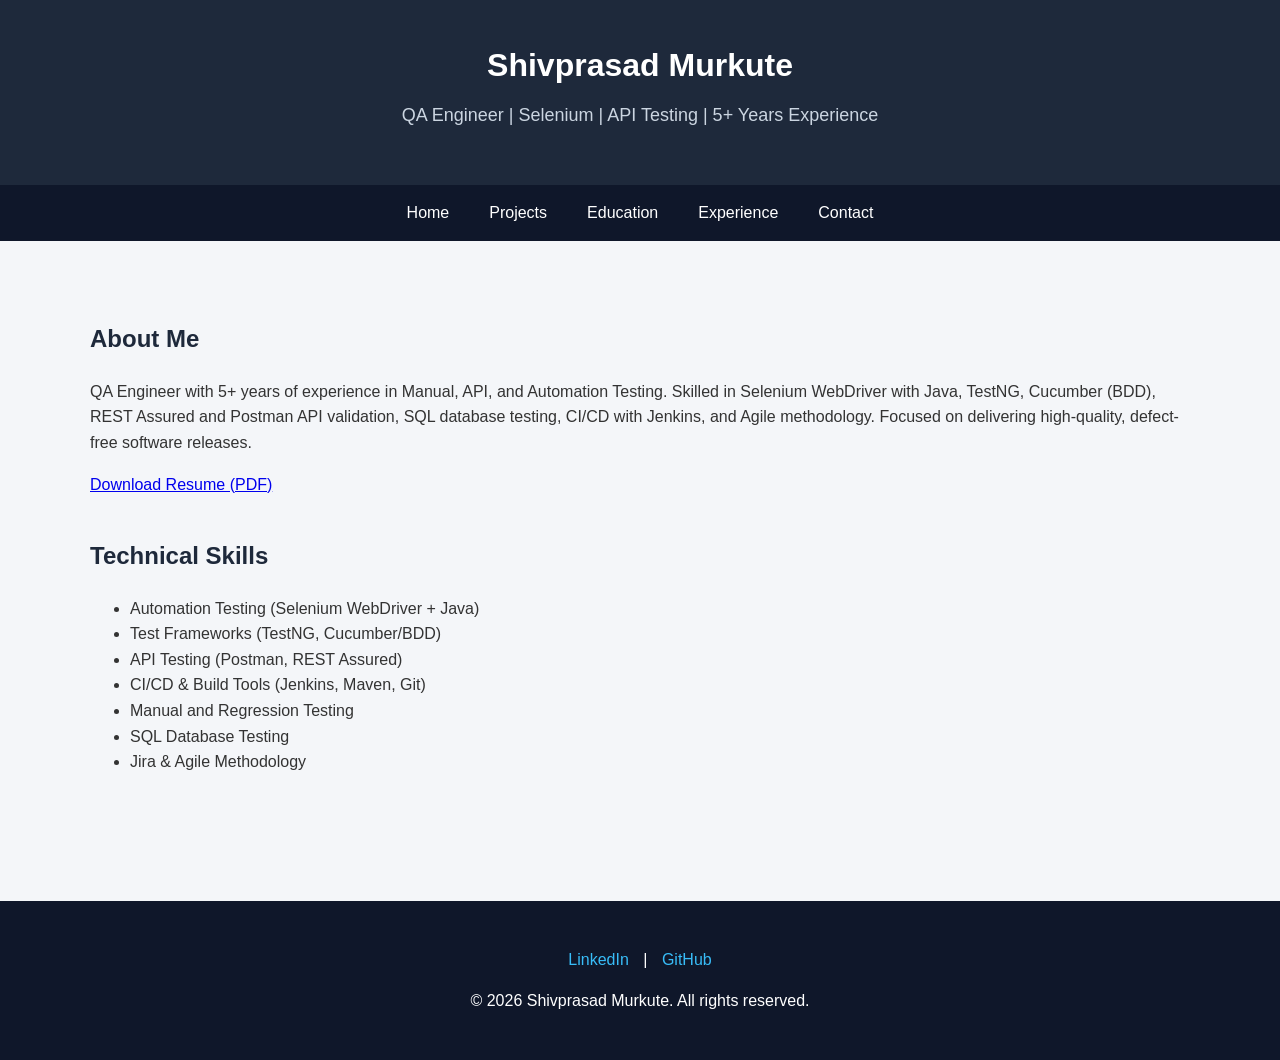
<file: index.html>
<!DOCTYPE html>
<html lang="en">
<head>
    <meta charset="UTF-8">
    <meta name="viewport" content="width=device-width, initial-scale=1.0">
    <meta name="description" content="Shivprasad Murkute - QA Engineer with 5+ years of experience in Selenium (Java), API testing, BDD, and CI/CD. View projects, experience, and contact details.">
    <title>Shivprasad Murkute | QA Engineer</title>
    <link rel="stylesheet" href="styles.css">
</head>

<body>

<header>
    <h1>Shivprasad Murkute</h1>
    <h2>QA Engineer | Selenium | API Testing | 5+ Years Experience</h2>
</header>

<nav>
    <a href="index.html">Home</a>
    <a href="projects.html">Projects</a>
    <a href="education.html">Education</a>
    <a href="experience.html">Experience</a>
    <a href="contactus.html">Contact</a>
</nav>

<div class="container">

    <section id="about">
        <h2>About Me</h2>
        <p>
            QA Engineer with 5+ years of experience in Manual, API, and Automation Testing.
            Skilled in Selenium WebDriver with Java, TestNG, Cucumber (BDD), REST Assured and Postman
            API validation, SQL database testing, CI/CD with Jenkins, and Agile methodology.
            Focused on delivering high-quality, defect-free software releases.
        </p>
        <p>
            <a href="resume.pdf" download>Download Resume (PDF)</a>
        </p>
    </section>

    <section id="skills">
        <h2>Technical Skills</h2>
        <ul>
            <li>Automation Testing (Selenium WebDriver + Java)</li>
            <li>Test Frameworks (TestNG, Cucumber/BDD)</li>
            <li>API Testing (Postman, REST Assured)</li>
            <li>CI/CD &amp; Build Tools (Jenkins, Maven, Git)</li>
            <li>Manual and Regression Testing</li>
            <li>SQL Database Testing</li>
            <li>Jira &amp; Agile Methodology</li>
        </ul>
    </section>

</div>

<footer>
    <p>
        <a href="https://www.linkedin.com/in/shivmurkute" target="_blank" rel="noopener">LinkedIn</a> |
        <a href="https://github.com/shivmurkute3234" target="_blank" rel="noopener">GitHub</a>
    </p>
    <p>&copy; 2026 Shivprasad Murkute. All rights reserved.</p>
</footer>

</body>
</html>
</file>
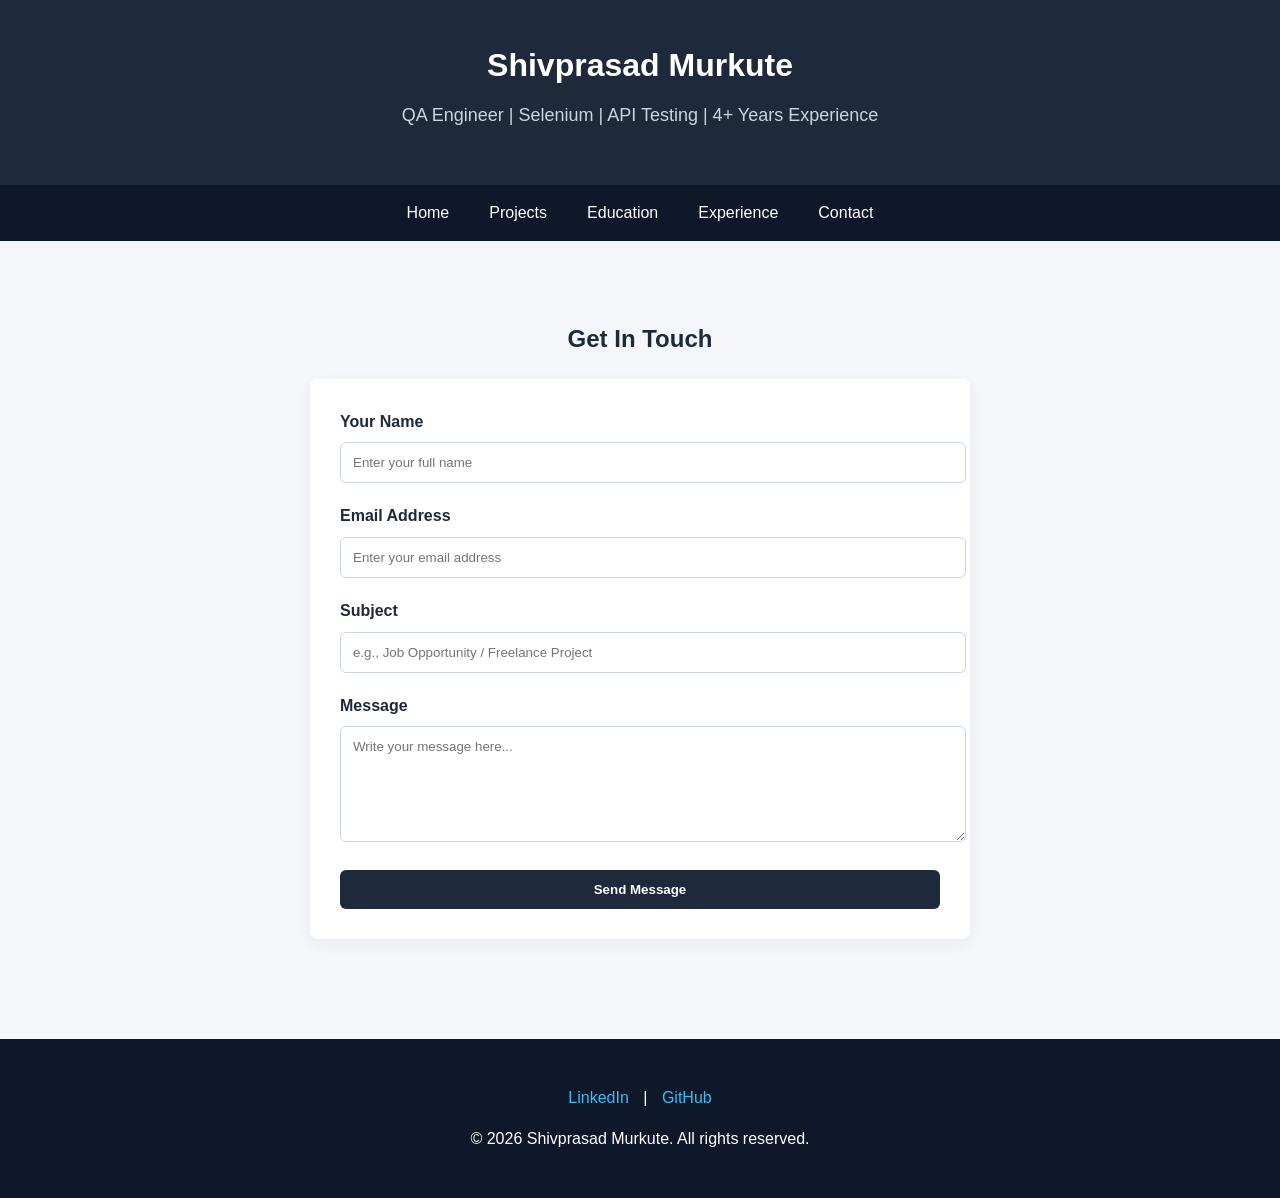
<file: contactus.html>
<!DOCTYPE html>
<html lang="en">
<head>
    <meta charset="UTF-8">
    <meta name="viewport" content="width=device-width, initial-scale=1.0">
    <title>Contact Me | Shivprasad Murkute</title>
    <link rel="stylesheet" href="styles.css">
</head>
<body>

<header>
    <h1>Shivprasad Murkute</h1>
    <h2>QA Engineer | Selenium | API Testing | 4+ Years Experience</h2>
</header>

<nav>
    <a href="index.html">Home</a>
    <a href="projects.html">Projects</a>
    <a href="education.html">Education</a>
    <a href="experience.html">Experience</a>
    <a href="contactus.html">Contact</a>
</nav>

<div class="container">
    <section id="contact">
        <h2 style="text-align: center;">Get In Touch</h2>
        
        <!-- Professional contact form structure -->
        <form class="contact-form" action="#" method="POST">
            <label for="name">Your Name</label>
            <input type="text" id="name" name="name" placeholder="Enter your full name" required>

            <label for="email">Email Address</label>
            <input type="email" id="email" name="email" placeholder="Enter your email address" required>

            <label for="subject">Subject</label>
            <input type="text" id="subject" name="subject" placeholder="e.g., Job Opportunity / Freelance Project" required>

            <label for="message">Message</label>
            <textarea id="message" name="message" placeholder="Write your message here..." rows="6" required></textarea>

            <button type="submit">Send Message</button>
        </form>
    </section>
</div>

<footer>
    <p>
        <a href="https://www.linkedin.com/in/shivmurkute" target="_blank">LinkedIn</a> |
        <a href="https://github.com/yourgithub" target="_blank">GitHub</a>
    </p>
    <p>&copy; 2026 Shivprasad Murkute. All rights reserved.</p>
</footer>

</body>
</html>
</file>
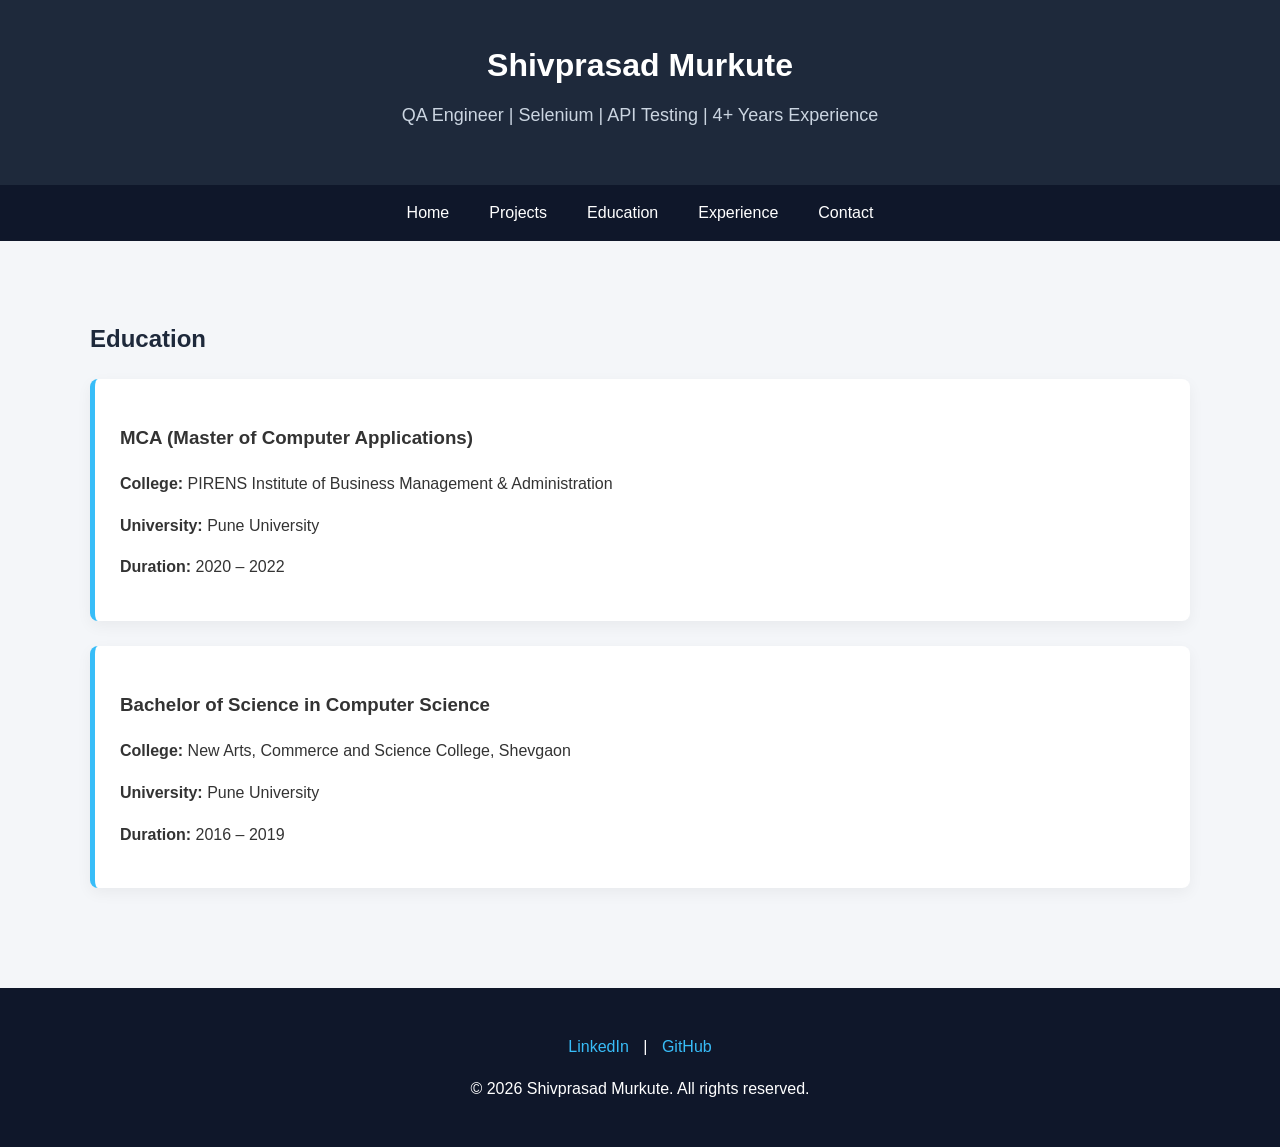
<file: education.html>
<!DOCTYPE html>
<html lang="en">
<head>
    <meta charset="UTF-8">
    <meta name="viewport" content="width=device-width, initial-scale=1.0">
    <title>Education | Shivprasad Murkute</title>
    <link rel="stylesheet" href="styles.css">
</head>
<body>

<header>
    <h1>Shivprasad Murkute</h1>
    <h2>QA Engineer | Selenium | API Testing | 4+ Years Experience</h2>
</header>

<nav>
    <a href="index.html">Home</a>
    <a href="projects.html">Projects</a>
    <a href="education.html">Education</a>
    <a href="experience.html">Experience</a>
    <a href="contactus.html">Contact</a>
</nav>

<div class="container">
    <section id="education">
        <h2>Education</h2>

        <div class="edu-card">
            <h3>MCA (Master of Computer Applications)</h3>
            <p><strong>College:</strong> PIRENS Institute of Business Management & Administration</p>
            <p><strong>University:</strong> Pune University</p>
            <p><strong>Duration:</strong> 2020 – 2022</p>
        </div>

        <div class="edu-card">
            <h3>Bachelor of Science in Computer Science</h3>
            <p><strong>College:</strong> New Arts, Commerce and Science College, Shevgaon</p>
            <p><strong>University:</strong> Pune University</p>
            <p><strong>Duration:</strong> 2016 – 2019</p>
        </div>
    </section>
</div>

<footer>
    <p>
        <a href="https://www.linkedin.com/in/shivmurkute" target="_blank">LinkedIn</a> |
        <a href="https://github.com/yourgithub" target="_blank">GitHub</a>
    </p>
    <p>&copy; 2026 Shivprasad Murkute. All rights reserved.</p>
</footer>

</body>
</html>
</file>
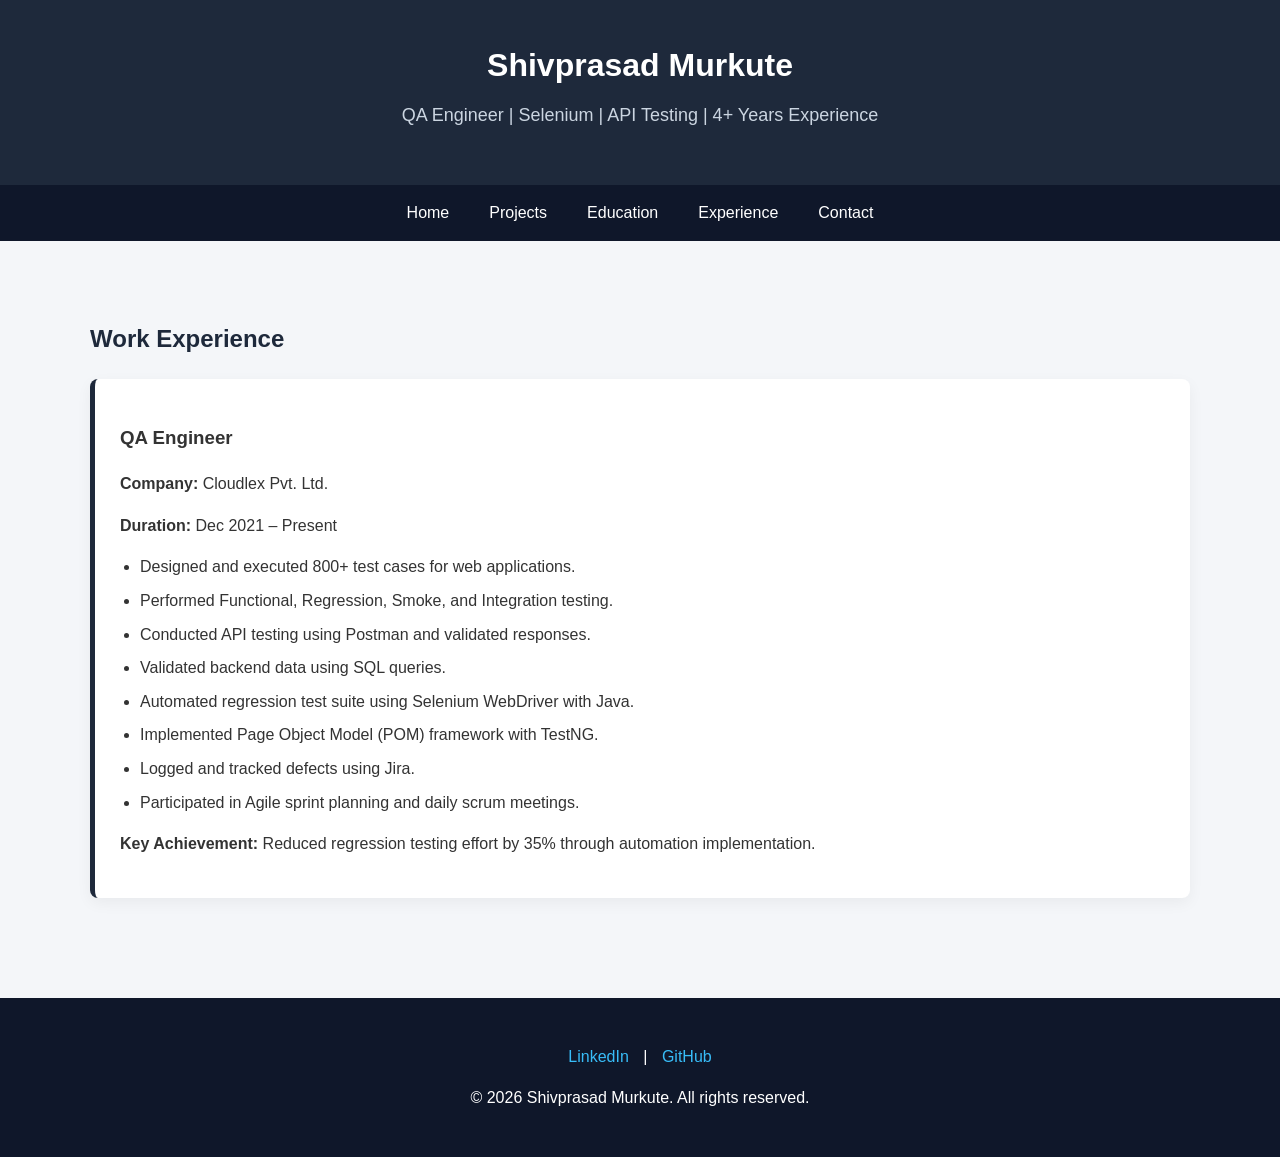
<file: experience.html>
<!DOCTYPE html>
<html lang="en">
<head>
    <meta charset="UTF-8">
    <meta name="viewport" content="width=device-width, initial-scale=1.0">
    <title>Experience | Shivprasad Murkute</title>
    <link rel="stylesheet" href="styles.css">
</head>
<body>

<header>
    <h1>Shivprasad Murkute</h1>
    <h2>QA Engineer | Selenium | API Testing | 4+ Years Experience</h2>
</header>

<nav>
    <a href="index.html">Home</a>
    <a href="projects.html">Projects</a>
    <a href="education.html">Education</a>
    <a href="experience.html">Experience</a>
    <a href="contactus.html">Contact</a>
</nav>

<div class="container">
    <section id="experience">
        <h2>Work Experience</h2>

        <div class="exp-card">
            <h3>QA Engineer</h3>
            <p><strong>Company:</strong> Cloudlex Pvt. Ltd.</p>
            <p><strong>Duration:</strong> Dec 2021 – Present</p>

            <ul>
                <li>Designed and executed 800+ test cases for web applications.</li>
                <li>Performed Functional, Regression, Smoke, and Integration testing.</li>
                <li>Conducted API testing using Postman and validated responses.</li>
                <li>Validated backend data using SQL queries.</li>
                <li>Automated regression test suite using Selenium WebDriver with Java.</li>
                <li>Implemented Page Object Model (POM) framework with TestNG.</li>
                <li>Logged and tracked defects using Jira.</li>
                <li>Participated in Agile sprint planning and daily scrum meetings.</li>
            </ul>

            <p style="margin-top: 15px;"><strong>Key Achievement:</strong> Reduced regression testing effort by 35% through automation implementation.</p>
        </div>
    </section>
</div>

<footer>
    <p>
        <a href="https://www.linkedin.com/in/shivmurkute" target="_blank">LinkedIn</a> |
        <a href="https://github.com/yourgithub" target="_blank">GitHub</a>
    </p>
    <p>&copy; 2026 Shivprasad Murkute. All rights reserved.</p>
</footer>

</body>
</html>
</file>
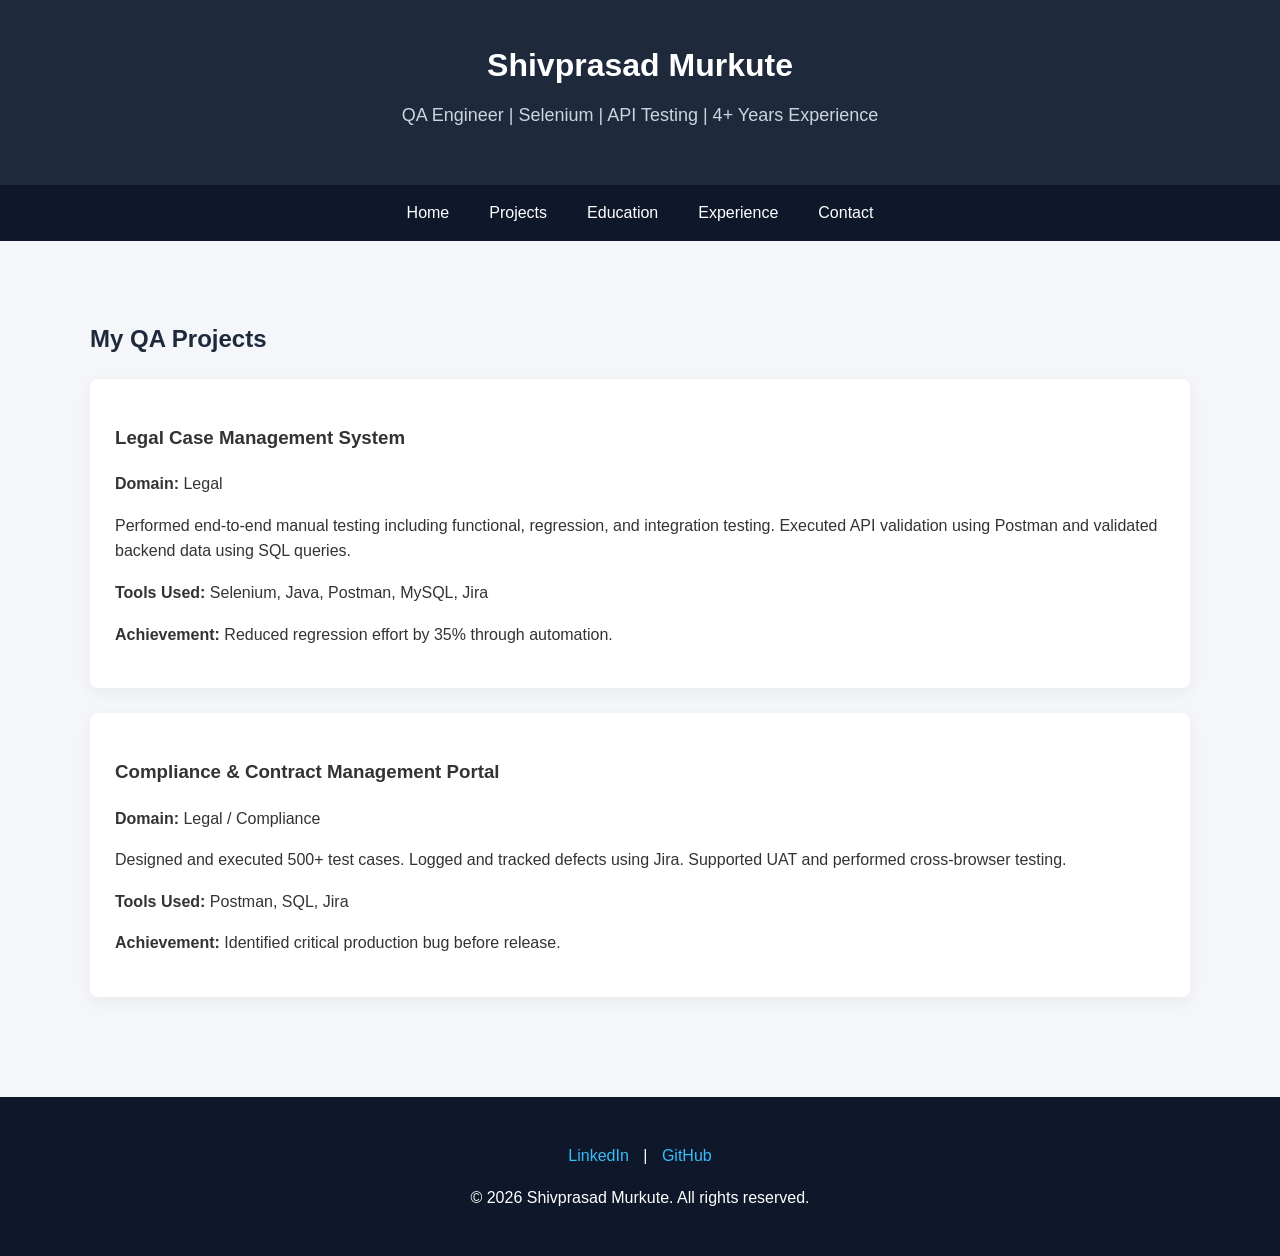
<file: projects.html>
<!DOCTYPE html>
<html lang="en">
<head>
    <meta charset="UTF-8">
    <meta name="viewport" content="width=device-width, initial-scale=1.0">
    <title>Projects | Shivprasad Murkute</title>
    <link rel="stylesheet" href="styles.css">
</head>
<body>

<header>
    <h1>Shivprasad Murkute</h1>
    <h2>QA Engineer | Selenium | API Testing | 4+ Years Experience</h2>
</header>

<nav>
    <a href="index.html">Home</a>
    <a href="projects.html">Projects</a>
    <a href="education.html">Education</a>
    <a href="experience.html">Experience</a>
    <a href="contactus.html">Contact</a>
</nav>

<div class="container">
    <section id="projects">
        <h2>My QA Projects</h2>

        <div class="project-card">
            <h3>Legal Case Management System</h3>
            <p><strong>Domain:</strong> Legal</p>
            <p>
                Performed end-to-end manual testing including functional,
                regression, and integration testing. Executed API validation
                using Postman and validated backend data using SQL queries.
            </p>
            <p><strong>Tools Used:</strong> Selenium, Java, Postman, MySQL, Jira</p>
            <p><strong>Achievement:</strong> Reduced regression effort by 35% through automation.</p>
        </div>

        <div class="project-card">
            <h3>Compliance & Contract Management Portal</h3>
            <p><strong>Domain:</strong> Legal / Compliance</p>
            <p>
                Designed and executed 500+ test cases. Logged and tracked defects
                using Jira. Supported UAT and performed cross-browser testing.
            </p>
            <p><strong>Tools Used:</strong> Postman, SQL, Jira</p>
            <p><strong>Achievement:</strong> Identified critical production bug before release.</p>
        </div>
    </section>
</div>

<footer>
    <p>
        <a href="https://www.linkedin.com/in/shivmurkute" target="_blank">LinkedIn</a> |
        <a href="https://github.com/yourgithub" target="_blank">GitHub</a>
    </p>
    <p>&copy; 2026 Shivprasad Murkute. All rights reserved.</p>
</footer>

</body>
</html>
</file>
<file: styles.css>
body {
    font-family: 'Segoe UI', Tahoma, Geneva, Verdana, sans-serif;
    line-height: 1.6;
    margin: 0;
    padding: 0;
    background-color: #f4f6f9;
    color: #333;
}

.container {
    max-width: 1100px;
    margin: 40px auto;
    padding: 20px;
    min-height: 60vh;
}

/* =========================
   HEADER & NAVIGATION
========================= */
header {
    background: #1e293b;
    color: white;
    padding: 40px 20px;
    text-align: center;
}

header h1 {
    margin: 0;
    font-size: 32px;
}

header h2 {
    margin-top: 10px;
    font-weight: normal;
    font-size: 18px;
    color: #cbd5e1;
}

nav {
    display: flex;
    justify-content: center;
    background: #0f172a;
    padding: 15px 0;
}

nav a {
    color: white;
    text-decoration: none;
    margin: 0 20px;
    font-weight: 500;
    transition: 0.3s ease;
}

nav a:hover {
    color: #38bdf8;
    transform: translateY(-2px);
}

/* =========================
   CARDS & SECTIONS
========================= */
section {
    margin-bottom: 40px;
}

section h2 {
    margin-bottom: 20px;
    color: #1e293b;
}

.project-card, .exp-card, .edu-card {
    background: white;
    padding: 25px;
    margin-bottom: 25px;
    border-radius: 8px;
    box-shadow: 0 5px 15px rgba(0,0,0,0.05);
    transition: 0.3s ease;
}

.project-card:hover, .exp-card:hover, .edu-card:hover {
    transform: translateY(-3px);
}

.edu-card { border-left: 5px solid #38bdf8; }
.exp-card { border-left: 5px solid #1e293b; }

.exp-card ul {
    margin-top: 15px;
    padding-left: 20px;
}

.exp-card li {
    margin-bottom: 8px;
}

/* =========================
   PROFESSIONAL FORM
========================= */
.contact-form {
    background: white;
    padding: 30px;
    border-radius: 8px;
    max-width: 600px;
    margin: 0 auto;
    box-shadow: 0 5px 15px rgba(0,0,0,0.05);
}

.contact-form label {
    display: block;
    margin-bottom: 8px;
    font-weight: 600;
    color: #1e293b;
}

.contact-form input, .contact-form textarea {
    width: 100%;
    padding: 12px;
    margin-bottom: 20px;
    border-radius: 6px;
    border: 1px solid #cbd5e1;
    font-family: inherit;
}

.contact-form button {
    background: #1e293b;
    color: white;
    padding: 12px 24px;
    border: none;
    border-radius: 6px;
    cursor: pointer;
    font-weight: 600;
    width: 100%;
    transition: 0.3s ease;
}

.contact-form button:hover {
    background: #38bdf8;
}

/* =========================
   FOOTER
========================= */
footer {
    background: #0f172a;
    color: white;
    text-align: center;
    padding: 30px 0;
    margin-top: 40px;
}

footer a {
    color: #38bdf8;
    text-decoration: none;
    margin: 0 10px;
}

footer a:hover {
    text-decoration: underline;
}

@media (max-width: 768px) {
    nav { flex-direction: column; text-align: center; }
    nav a { margin: 10px 0; }
}
</file>
